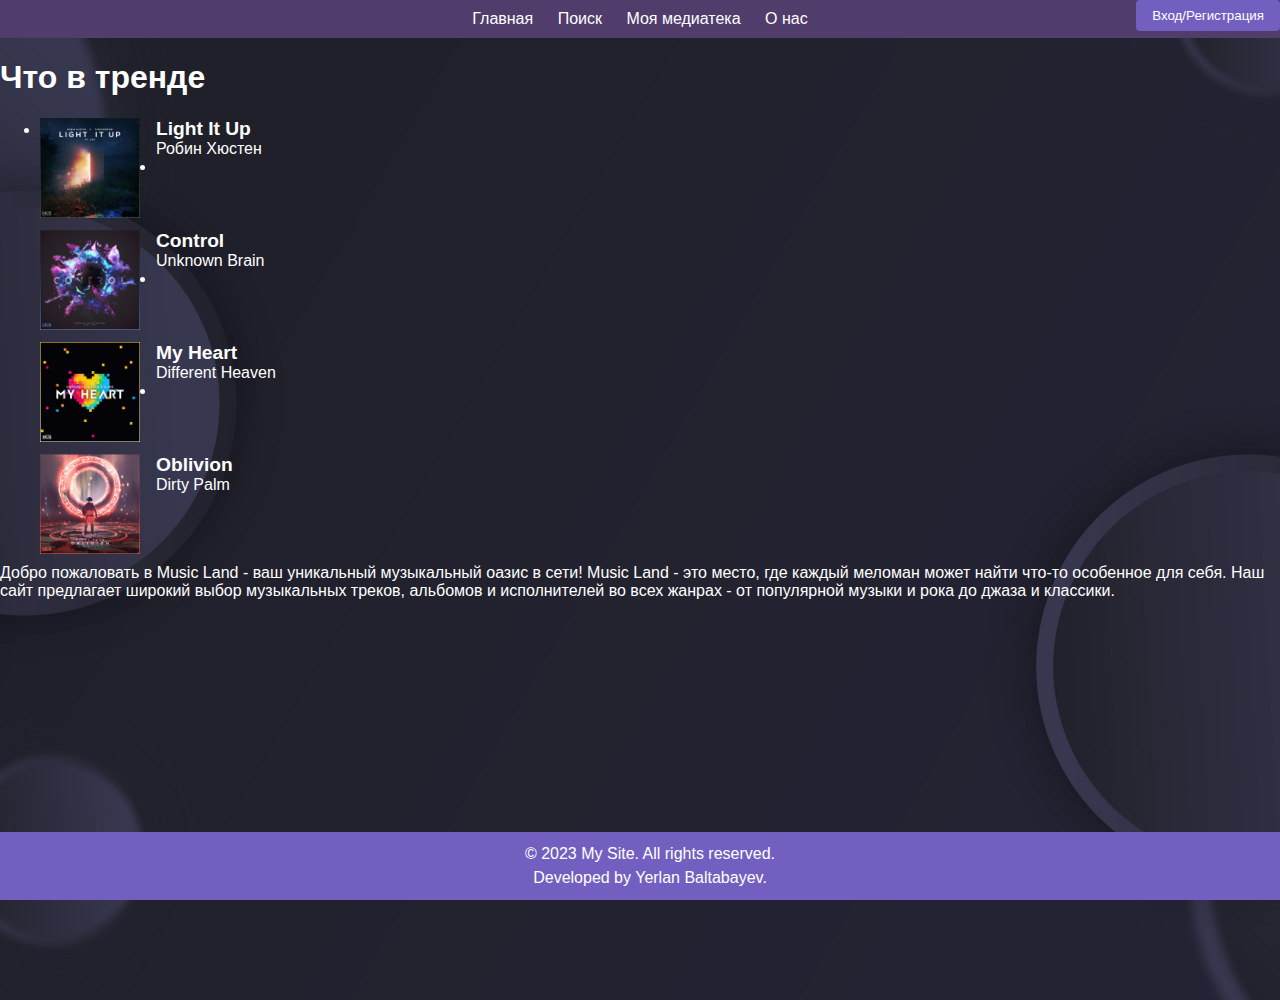
<file: index.html>
<!DOCTYPE html>
<html lang="en">
<head>
    <meta charset="UTF-8">
    <meta name="viewport" content="width=device-width, initial-scale=1.0">
    <title>Music Land</title>
    <link rel="stylesheet" href="styles.css">
</head>
<body>
    <header>
        <nav>
            </div>
    
            <!-- Главная -->
            <ul>
                <li><a href="index.html">Главная</a></li>
                <!-- Поиск -->
                <li><a href="search.html">Поиск</a></li>
                <!-- Моя медиатека -->
                <li>
                    <a href="my_media.html">Моя медиатека</a>
                    <ul class="submenu">
                        <li><a href="genres.html">Жанры</a></li>
                        <li><a href="my_musix.html">Моя музыка</a></li>
                        <li><a href="anim.html">Анимация</a></li>
                    </ul>
                </li>
                <!-- О нас -->
                <li>
                    <a href="#">О нас</a>
                    <ul class="submenu">
                        <li><a href="contacts.html">Команда</a></li>
                        <li><a href="history.html">История</a></li>
                        <li><a href="about.html">Подробно о музыке</a></li>
                    </ul>
                </li>
            </ul>
        </nav>
        <button class="login-button">Вход/Регистрация</button>
    </header>
    <main>
        <h1>Что в тренде</h1>
        <ul class="song-list">
          <li class="song-item">
            <img class="song-image" src="images/index/lightitup.jpg" alt="Music Land Logo">
            <h2 class="song-title">Light It Up</h2>
            <p class="song-artist">Робин Хюстен</p>
          </li>
          <li class="song-item"><br><br><br><br>
            <img class="song-image" src="images/index/control.jpg" alt="Music Land Logo">
            <h2 class="song-title">Control</h2>
            <p class="song-artist">Unknown Brain</p>
          </li>
          <li class="song-item"><br><br><br><br>
            <img class="song-image" src="images/index/myheart.jpg" alt="Music Land Logo">
            <h2 class="song-title">My Heart</h2>
            <p class="song-artist">Different Heaven</p>
          </li>
          <li class="song-item"><br><br><br><br>
            <img class="song-image" src="images/index/dirtypalm.jpg" alt="Music Land Logo">
            <h2 class="song-title">Oblivion</h2>
            <p class="song-artist">Dirty Palm</p>
          </li>
        </ul>
        <span><br><br><br>Добро пожаловать в Music Land - ваш уникальный музыкальный оазис в сети! Music Land - это место, где каждый меломан может найти что-то особенное для себя. Наш сайт предлагает широкий выбор музыкальных треков, альбомов и исполнителей во всех жанрах - от популярной музыки и рока до джаза и классики.
</span>
      </main>
      
      <div class="site-info">
        <p>&copy; 2023 My Site. All rights reserved.</p>
        <p>Developed by Yerlan Baltabayev.</p>
      </div>
    </body>
</html>
</file>
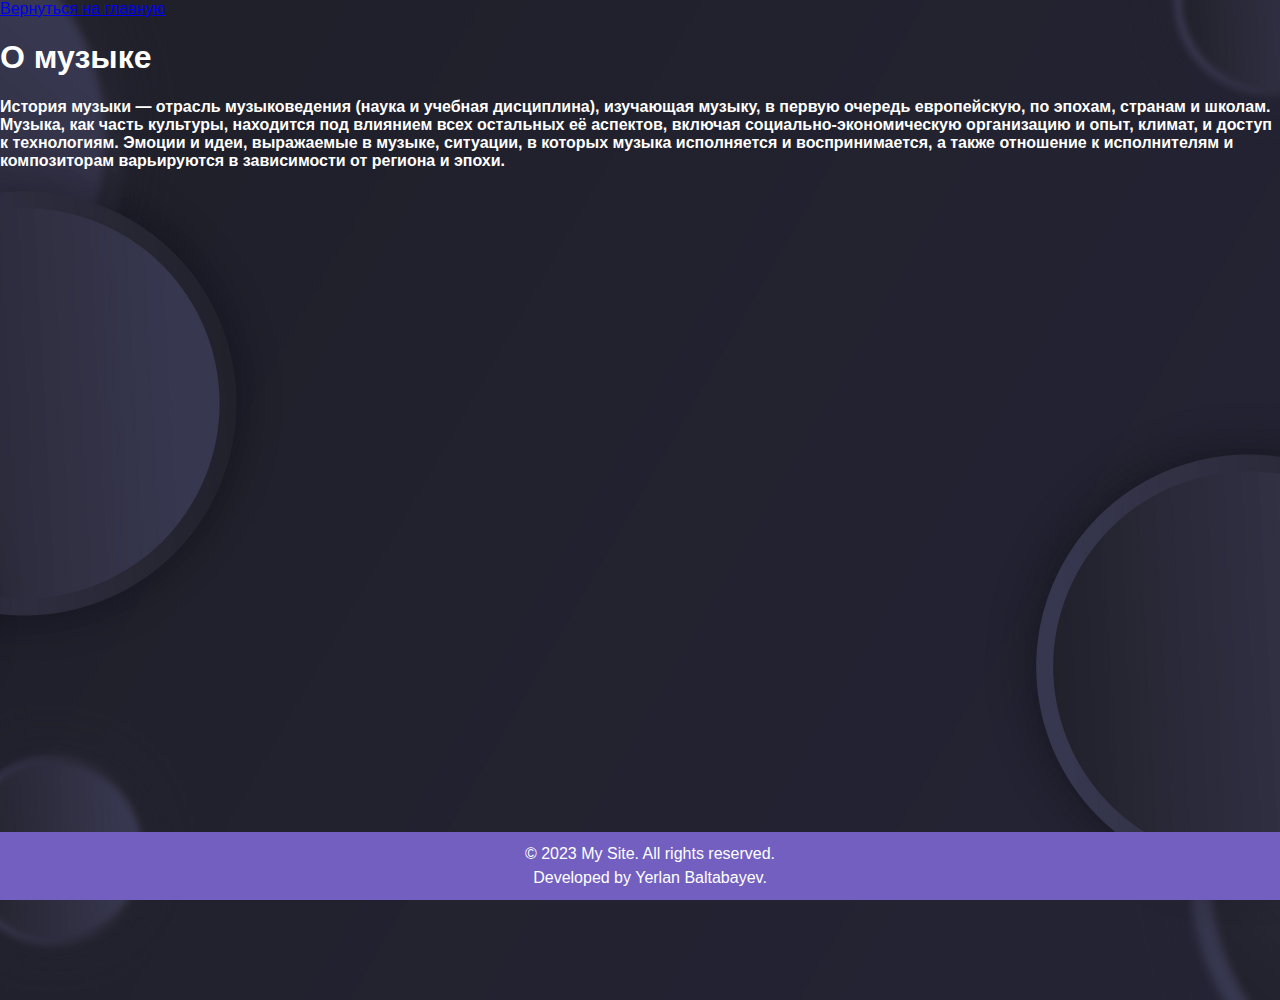
<file: about.html>
<!DOCTYPE html>
<html lang="en">
<head>
    <meta charset="UTF-8">
    <meta name="viewport" content="width=device-width, initial-scale=1.0">
    <title>Music Land</title>
    <link rel="stylesheet" href="styles.css">
</head>
<a href="index.html">Вернуться на главную</a>
<body>
    <h1>О музыке</h1>
    <h4>История музыки — отрасль музыковедения (наука и учебная дисциплина), изучающая музыку, в первую очередь европейскую, по эпохам, странам и школам. Музыка, как часть культуры, находится под влиянием всех остальных её аспектов, включая социально-экономическую организацию и опыт, климат, и доступ к технологиям. Эмоции и идеи, выражаемые в музыке, ситуации, в которых музыка исполняется и воспринимается, а также отношение к исполнителям и композиторам варьируются в зависимости от региона и эпохи.</h4>
    

      
      <div class="site-info">
        <p>&copy; 2023 My Site. All rights reserved.</p>
        <p>Developed by Yerlan Baltabayev.</p>
      </div>
    </body>
</html>
</file>
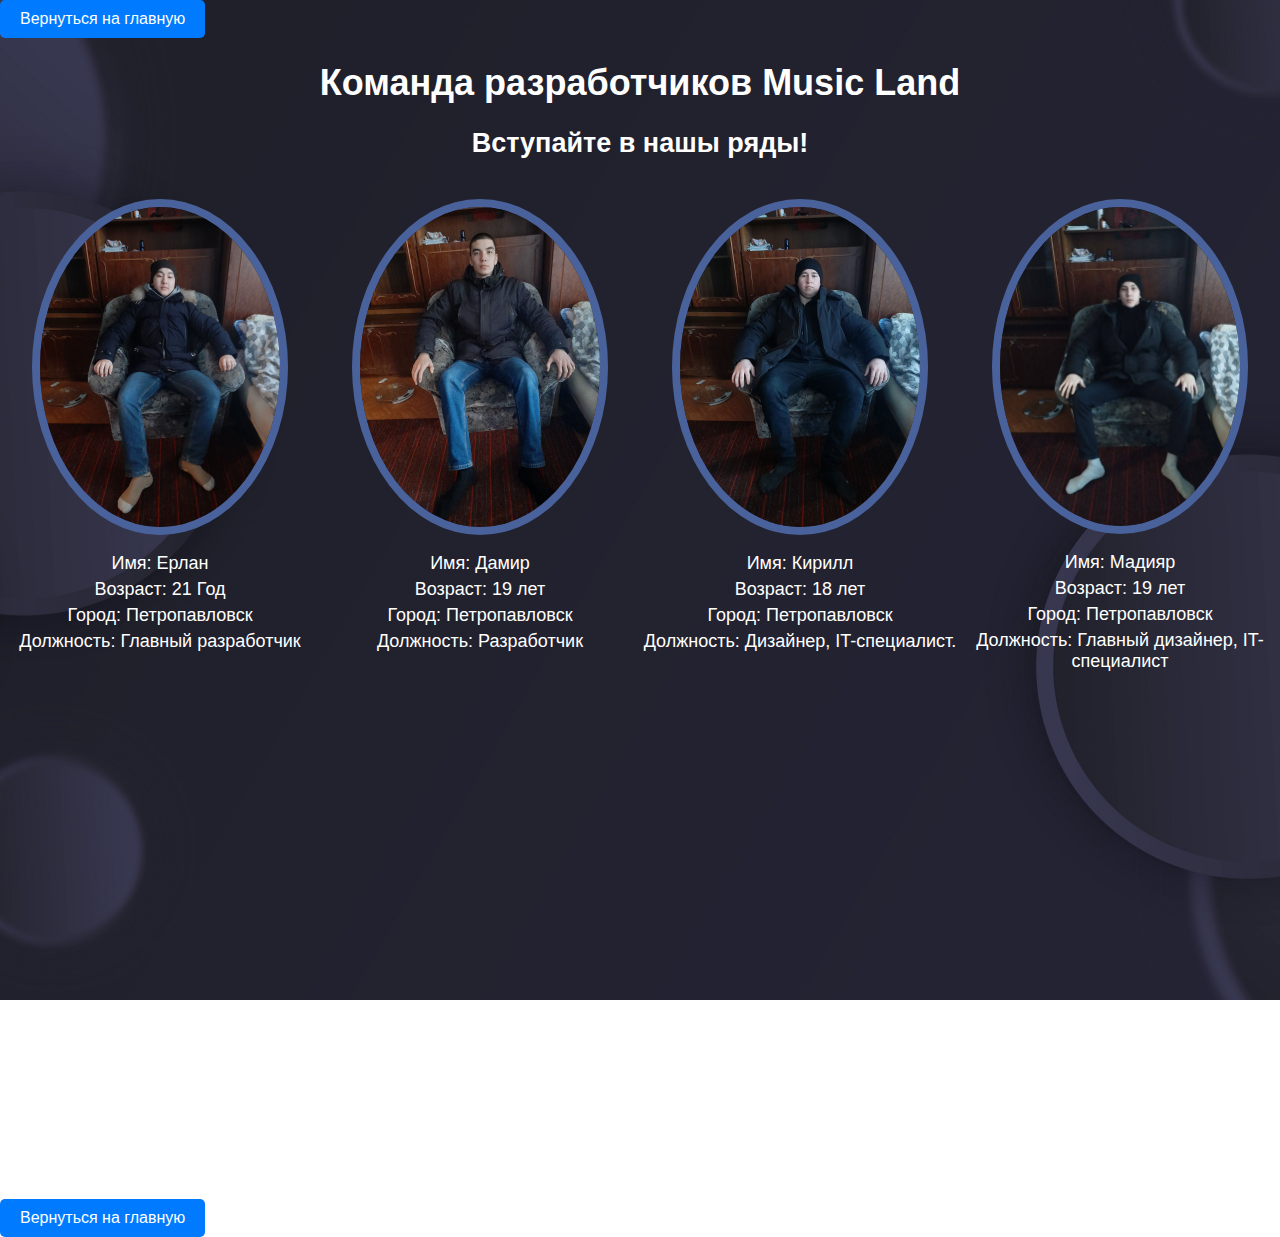
<file: contacts.html>
<!DOCTYPE html>
<html lang="en">
<head>
    <meta charset="UTF-8">
    <meta name="viewport" content="width=device-width, initial-scale=1.0">
    <title>Music Land</title>
    <link rel="stylesheet" href="stylesteam.css">
</head>
<a href="index.html" class="return-btn">Вернуться на главную</a>
<div>
    <h1 style="text-align: center;">Команда разработчиков Music Land</h1>
    <h2 style="text-align: center;">Вступайте в нашы ряды!</h2>
</div>
<div class="panel">
    <div class="profile">
        <img src="images/erlan.jpg" alt="Profile Photo">
        <ul>
            <li>Имя: Ерлан</li>
            <li>Возраст: 21 Год</li>
            <li>Город: Петропавловск</li>
            <li>Должность: Главный разработчик</li>
        </ul>
    </div>
    <div class="profile">
        <img src="images/damir.jpg" alt="Profile Photo">
        <ul>
            <li>Имя: Дамир</li>
            <li>Возраст: 19 лет</li>
            <li>Город: Петропавловск</li>
            <li>Должность: Разработчик</li>
        </ul>
    </div>
    <div class="profile">
        <img src="images/kirill.jpg" alt="Profile Photo">
        <ul>
            <li>Имя: Кирилл</li>
            <li>Возраст: 18 лет</li>
            <li>Город: Петропавловск</li>
            <li>Должность: Дизайнер, IT-специалист.</li>
        </ul>
    </div>
    <div class="profile">
        <img src="images/madik.jpg" alt="Profile Photo">
        <ul>
            <li>Имя: Мадияр</li>
            <li>Возраст: 19 лет</li>
            <li>Город: Петропавловск</li>
            <li>Должность: Главный дизайнер, IT-специалист</li>
        </ul>
    </div>
</div>
<a href="/" class="return-btn">Вернуться на главную</a>
</html>
</file>
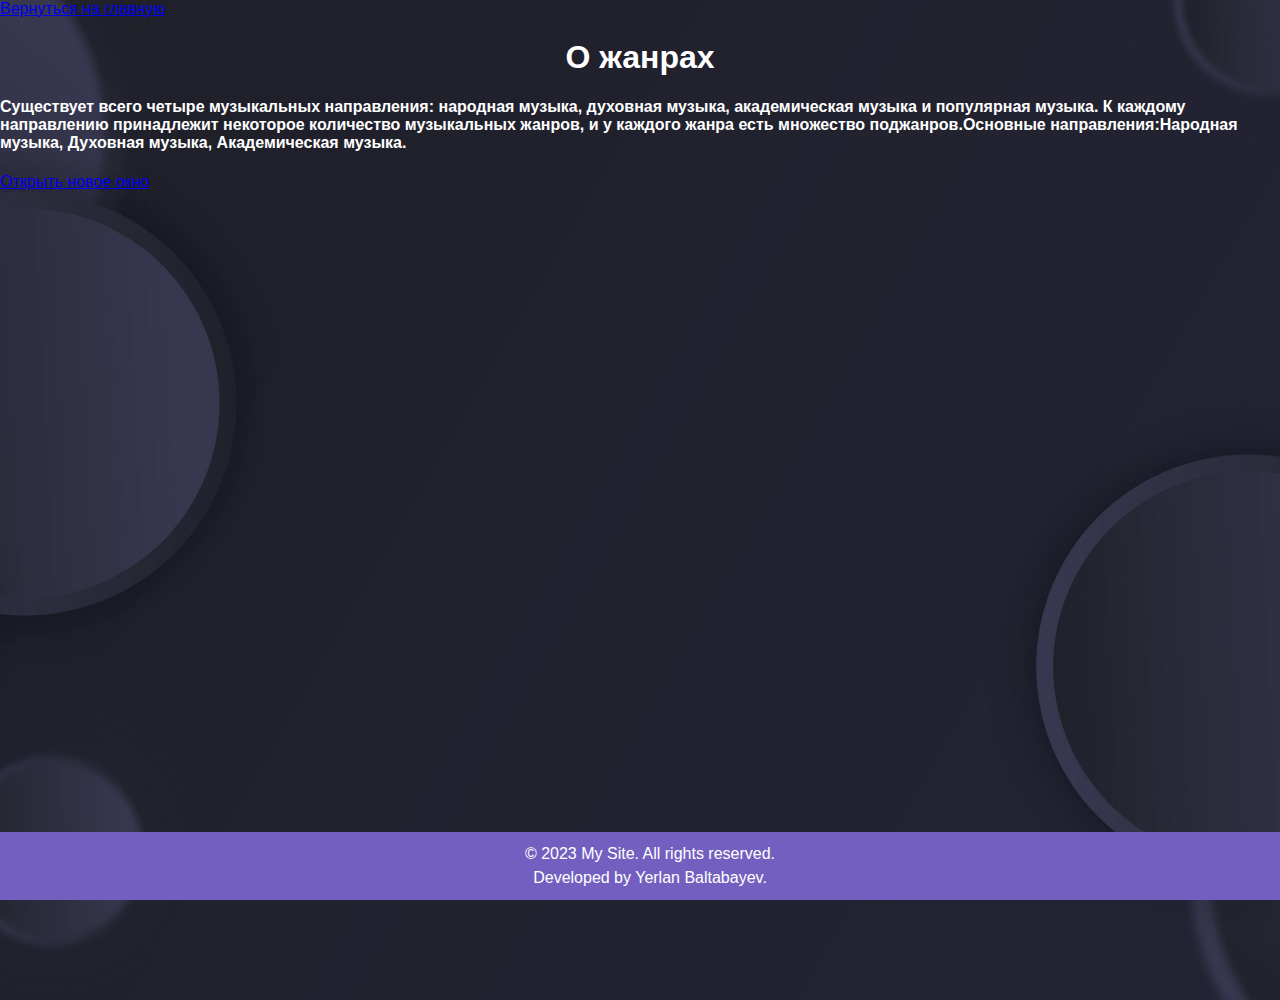
<file: genres.html>
<!DOCTYPE html>
<html lang="en">
<head>
    <meta charset="UTF-8">
    <meta name="viewport" content="width=device-width, initial-scale=1.0">
    <title>Music Land</title>
    <link rel="stylesheet" href="styles.css">
    <script src="tasklab12(1).js"></script>
</head>
<a href="index.html">Вернуться на главную</a>
<body>
    <h1 style="text-align: center;color: white;">О жанрах</h1>
    <h4 style="color: white;">Существует всего четыре музыкальных направления: народная музыка, духовная музыка, академическая музыка и популярная музыка. К каждому направлению принадлежит некоторое количество музыкальных жанров, и у каждого жанра есть множество поджанров.Основные направления:Народная музыка, Духовная музыка, Академическая музыка.</h4>

    <!-- Гиперссылка, при нажатии на которую открывается новое окно -->
<a href="#" onclick="openNewWindow(); return false;">Открыть новое окно</a>

      
      <div class="site-info">
        <p>&copy; 2023 My Site. All rights reserved.</p>
        <p>Developed by Yerlan Baltabayev.</p>
      </div>
    </body>
</html>
</file>
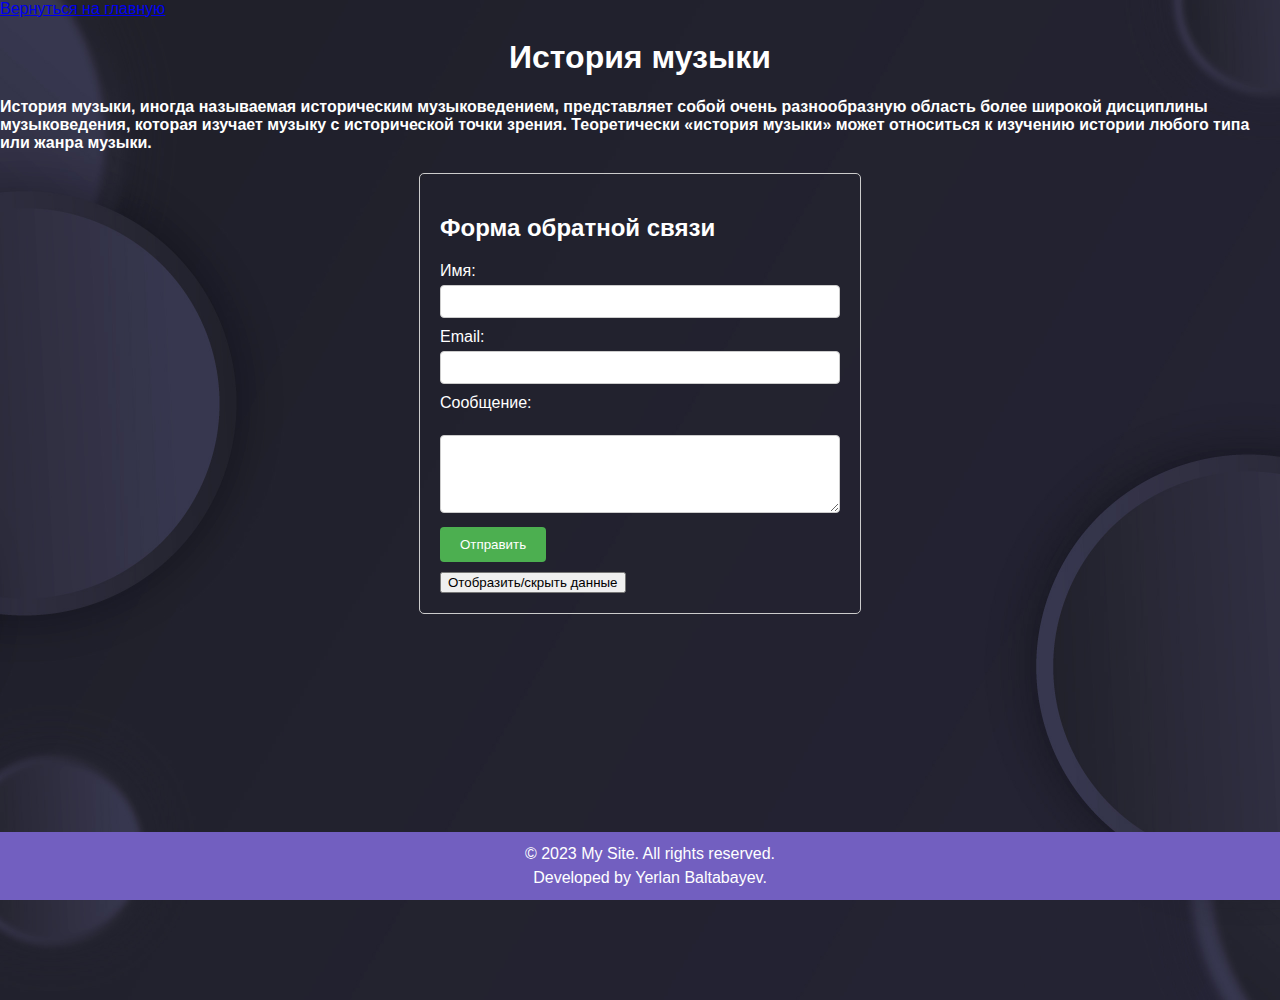
<file: history.html>
<!DOCTYPE html>
<html lang="en">
<head>
    <meta charset="UTF-8">
    <meta name="viewport" content="width=device-width, initial-scale=1.0">
    <title>Music Land</title>
    <link rel="stylesheet" href="styles.css">
    <style>
    .container {
    max-width: 400px;
    margin: 0 auto;
    padding: 20px;
    border: 1px solid #ccc;
    border-radius: 5px;
  }
  
  label {
    display: block;
    margin-bottom: 5px;
  }
  
  input[type="text"],
  input[type="email"],
  textarea {
    width: 100%;
    padding: 8px;
    margin-bottom: 10px;
    border: 1px solid #ccc;
    border-radius: 4px;
    box-sizing: border-box;
  }
  
  input[type="submit"] {
    background-color: #4CAF50;
    color: white;
    padding: 10px 20px;
    border: none;
    border-radius: 4px;
    cursor: pointer;
  }
  
  input[type="submit"]:hover {
    background-color: #45a049;
  }
  
  #error-message {
    color: red;
    margin-top: 10px;
  }
  </style>
</head>
<a href="index.html">Вернуться на главную</a>
<body>
    <h1 style="text-align: center;color: white;">История музыки</h1>
    <h4 style="color: white;">История музыки, иногда называемая историческим музыковедением, представляет собой очень разнообразную область более широкой дисциплины музыковедения, которая изучает музыку с исторической точки зрения. Теоретически «история музыки» может относиться к изучению истории любого типа или жанра музыки.</h4>
    
    <div class="container">
      <h2>Форма обратной связи</h2>
      <form id="contactForm" onsubmit="return validateForm()">
        <label for="name">Имя:</label>
        <input type="text" id="name" name="name" required><br>
    
        <label for="email">Email:</label>
        <input type="email" id="email" name="email" required><br>
    
        <label for="message">Сообщение:</label><br>
        <textarea id="message" name="message" rows="4" cols="50" required></textarea><br>
    
        <input type="submit" value="Отправить">
      </form>
      <div id="error-message"></div>
      
      <button onclick="toggleData()">Отобразить/скрыть данные</button>
      <div id="dataContainer" style="display: none;"></div>
    </div>  
    
    <script>
    // Создание пользовательского объекта для хранения данных
var userData = {
    name: "",
    email: "",
    message: ""
  };
  
  // Функция для сохранения данных, введенных пользователем
  function saveData() {
    userData.name = document.getElementById('name').value;
    userData.email = document.getElementById('email').value;
    userData.message = document.getElementById('message').value;
  }
  
  // Функция для отображения или скрытия данных на странице
  function toggleData() {
    var dataContainer = document.getElementById('dataContainer');
    var display = dataContainer.style.display;
    if (display === "none") {
      dataContainer.style.display = "block";
      displayData();
    } else {
      dataContainer.style.display = "none";
    }
  }
  
  // Функция для отображения данных на странице
  function displayData() {
    var dataContainer = document.getElementById('dataContainer');
    dataContainer.innerHTML = "<h3>Данные пользователя:</h3>" +
                              "<p><strong>Имя:</strong> " + userData.name + "</p>" +
                              "<p><strong>Email:</strong> " + userData.email + "</p>" +
                              "<p><strong>Сообщение:</strong> " + userData.message + "</p>";
  }
  
    </script>
    <script>
      function validateForm() {
    var name = document.getElementById('name').value;
    var email = document.getElementById('email').value;
    var message = document.getElementById('message').value;
  
    var errorMessage = "";
  
    if (name == "") {
      errorMessage += "Пожалуйста, введите ваше имя.\n";
    }
    if (email == "") {
      errorMessage += "Пожалуйста, введите ваш email.\n";
    } else if (!validateEmail(email)) {
      errorMessage += "Пожалуйста, введите корректный email.\n";
    }
    if (message == "") {
      errorMessage += "Пожалуйста, введите ваше сообщение.\n";
    }
  
    if (errorMessage !== "") {
      document.getElementById('error-message').innerText = errorMessage;
      return false;
    }
  
    // Здесь может быть отправка данных формы на сервер или другие действия
    alert("Ваше сообщение отправлено!");
  
    return true;
  }
  
  function validateEmail(email) {
    var re = /\S+@\S+\.\S+/;
    return re.test(email);
  }
  
    </script>
      <div class="site-info">
        <p>&copy; 2023 My Site. All rights reserved.</p>
        <p>Developed by Yerlan Baltabayev.</p>
      </div>
    </body>
</html>
</file>
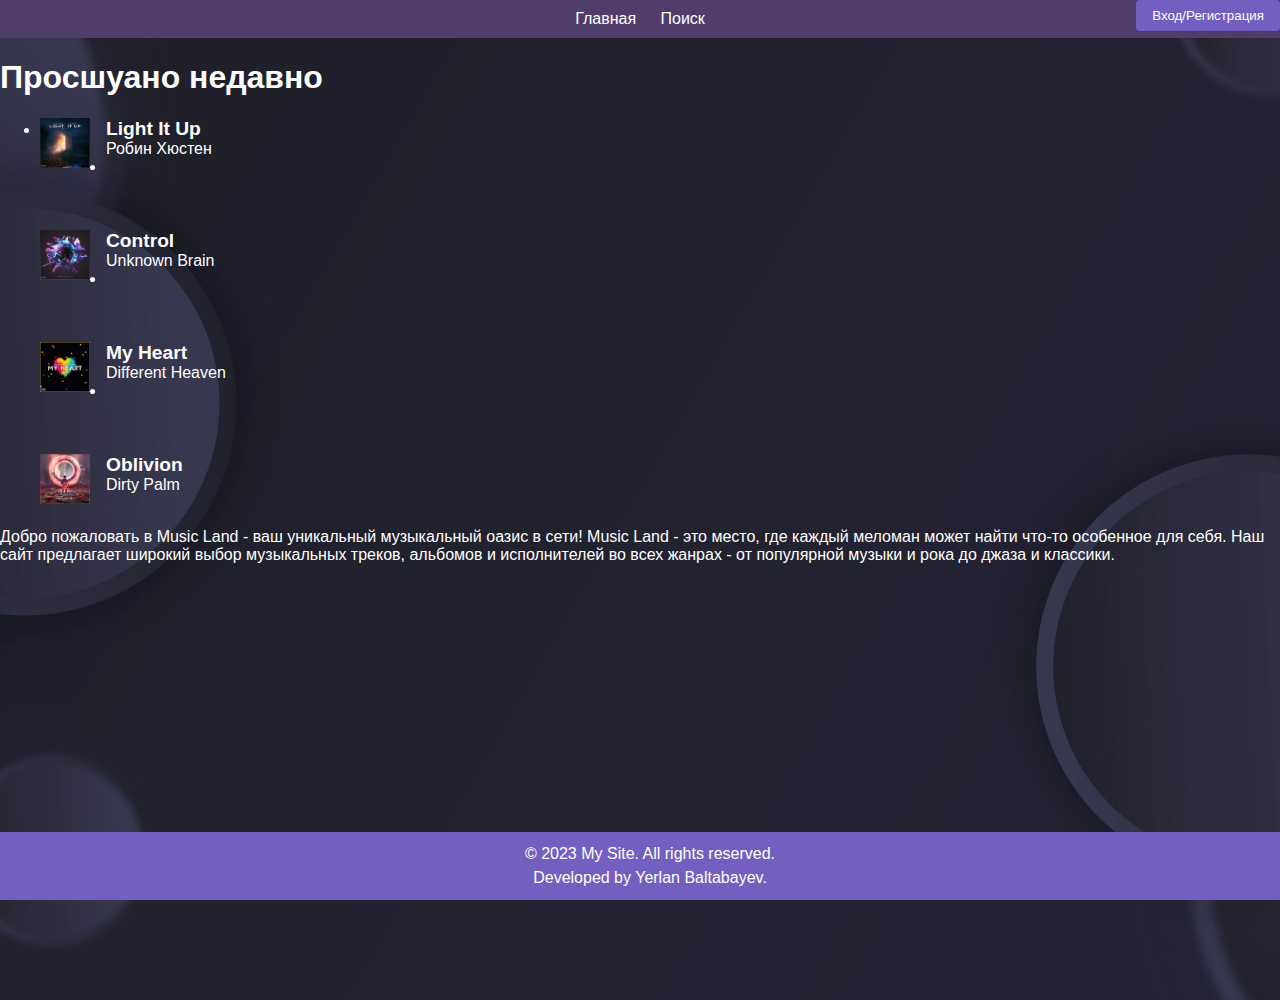
<file: my_media.html>
<!DOCTYPE html>
<html lang="en">
<head>
    <meta charset="UTF-8">
    <meta name="viewport" content="width=device-width, initial-scale=1.0">
    <title>Music Land</title>
    <link rel="stylesheet" href="stylesmedia.css">
</head>
<body>
    <header>
        <nav>
            </div>
    
            <!-- Главная -->
            <ul>
                <li><a href="index.html">Главная</a></li>
                <!-- Поиск -->
                <li><a href="search.html">Поиск</a>
                  <ul class="submenu">
                    <li><a href="contacts.html">Команда</a></li>
                    <li><a href="history.html">История</a></li>
                    <li><a href="about.html">Подробно о музыке</a></li>
                <!-- Моя медиатека -->
                <li>
                    <a href="my_media.html">Моя медиатека</a>
                    <ul class="submenu">
                        <li><a href="genres.html">Жанры</a></li>
                        <li><a href="my_musix.html">Моя музыка</a></li>
                        <li><a href="#"></a></li>
                    </ul>
                </li>
                <!-- О нас -->
                <li>
                    <a href="#"></a>
                    <ul class="submenu">
                        <li><a href="contacts.html">Команда</a></li>
                        <li><a href="history.html">История</a></li>
                        <li><a href="about.html">Подробно о музыке</a></li>
                    </ul>
                </li>
            </ul>
        </nav>
        <button class="login-button">Вход/Регистрация</button>
    </header>
    <main>
        <h1>Просшуано недавно</h1>
        <ul class="song-list">
          <li class="song-item">
            <img class="song-image" src="images/index/lightitup.jpg" alt="Music Land Logo">
            <h2 class="song-title">Light It Up</h2>
            <p class="song-artist">Робин Хюстен</p>
          </li>
          <li class="song-item"><br><br><br><br>
            <img class="song-image" src="images/index/control.jpg" alt="Music Land Logo">
            <h2 class="song-title">Control</h2>
            <p class="song-artist">Unknown Brain</p>
          </li>
          <li class="song-item"><br><br><br><br>
            <img class="song-image" src="images/index/myheart.jpg" alt="Music Land Logo">
            <h2 class="song-title">My Heart</h2>
            <p class="song-artist">Different Heaven</p>
          </li>
          <li class="song-item"><br><br><br><br>
            <img class="song-image" src="images/index/dirtypalm.jpg" alt="Music Land Logo">
            <h2 class="song-title">Oblivion</h2>
            <p class="song-artist">Dirty Palm</p>
          </li>
        </ul>
        <span><br>Добро пожаловать в Music Land - ваш уникальный музыкальный оазис в сети! Music Land - это место, где каждый меломан может найти что-то особенное для себя. Наш сайт предлагает широкий выбор музыкальных треков, альбомов и исполнителей во всех жанрах - от популярной музыки и рока до джаза и классики.
</span>
      </main>
      
      <div class="site-info">
        <p>&copy; 2023 My Site. All rights reserved.</p>
        <p>Developed by Yerlan Baltabayev.</p>
      </div>
    </body>
</html>
</file>
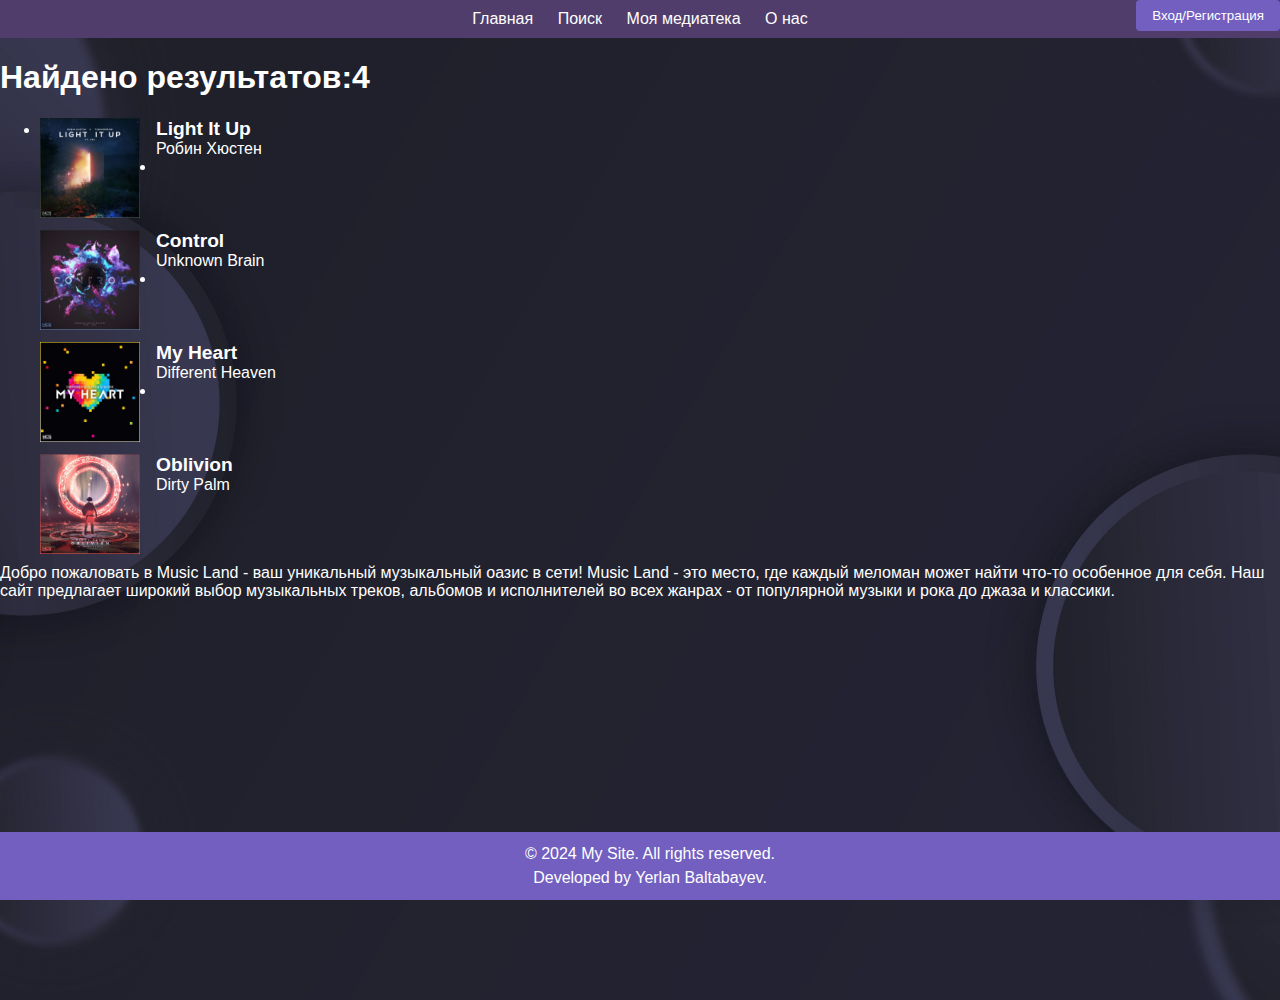
<file: search.html>
<!DOCTYPE html>
<html lang="en">
<head>
    <meta charset="UTF-8">
    <meta name="viewport" content="width=device-width, initial-scale=1.0">
    <title>Music Land</title>
    <link rel="stylesheet" href="styles.css">
</head>
<body>
    <header>
        <nav>
            </div>
    
            <!-- Главная -->
            <ul>
                <li><a href="index.html">Главная</a></li>
                <!-- Поиск -->
                <li><a href="search.html">Поиск</a></li>
                <!-- Моя медиатека -->
                <li>
                    <a href="my_media.html">Моя медиатека</a>
                    <ul class="submenu">
                        <li><a href="genres.html">Список Жанров</a></li>
                        <li><a href="my_musix.html">Моя музыка</a></li>
                        <li><a href="#"></a></li>
                    </ul>
                </li>
                <!-- О нас -->
                <li>
                    <a href="#">О нас</a>
                    <ul class="submenu">
                        <li><a href="contacts.html">Команда</a></li>
                        <li><a href="history.html">История</a></li>
                        <li><a href="about.html">Подробно о музыке</a></li>
                    </ul>
                </li>
            </ul>
        </nav>
        <button class="login-button">Вход/Регистрация</button>
    </header>
    <main>
        <h1>Найдено результатов:4</h1>
        <ul class="song-list">
          <li class="song-item">
            <img class="song-image" src="images/index/lightitup.jpg" alt="Music Land Logo">
            <h2 class="song-title">Light It Up</h2>
            <p class="song-artist">Робин Хюстен</p>
          </li>
          <li class="song-item"><br><br><br><br>
            <img class="song-image" src="images/index/control.jpg" alt="Music Land Logo">
            <h2 class="song-title">Control</h2>
            <p class="song-artist">Unknown Brain</p>
          </li>
          <li class="song-item"><br><br><br><br>
            <img class="song-image" src="images/index/myheart.jpg" alt="Music Land Logo">
            <h2 class="song-title">My Heart</h2>
            <p class="song-artist">Different Heaven</p>
          </li>
          <li class="song-item"><br><br><br><br>
            <img class="song-image" src="images/index/dirtypalm.jpg" alt="Music Land Logo">
            <h2 class="song-title">Oblivion</h2>
            <p class="song-artist">Dirty Palm</p>
          </li>
        </ul>
        <span><br><br><br>Добро пожаловать в Music Land - ваш уникальный музыкальный оазис в сети! Music Land - это место, где каждый меломан может найти что-то особенное для себя. Наш сайт предлагает широкий выбор музыкальных треков, альбомов и исполнителей во всех жанрах - от популярной музыки и рока до джаза и классики.
</span>
      </main>
      
      <div class="site-info">
        <p>&copy; 2024 My Site. All rights reserved.</p>
        <p>Developed by Yerlan Baltabayev.</p>
      </div>
    </body>
</html>
</file>
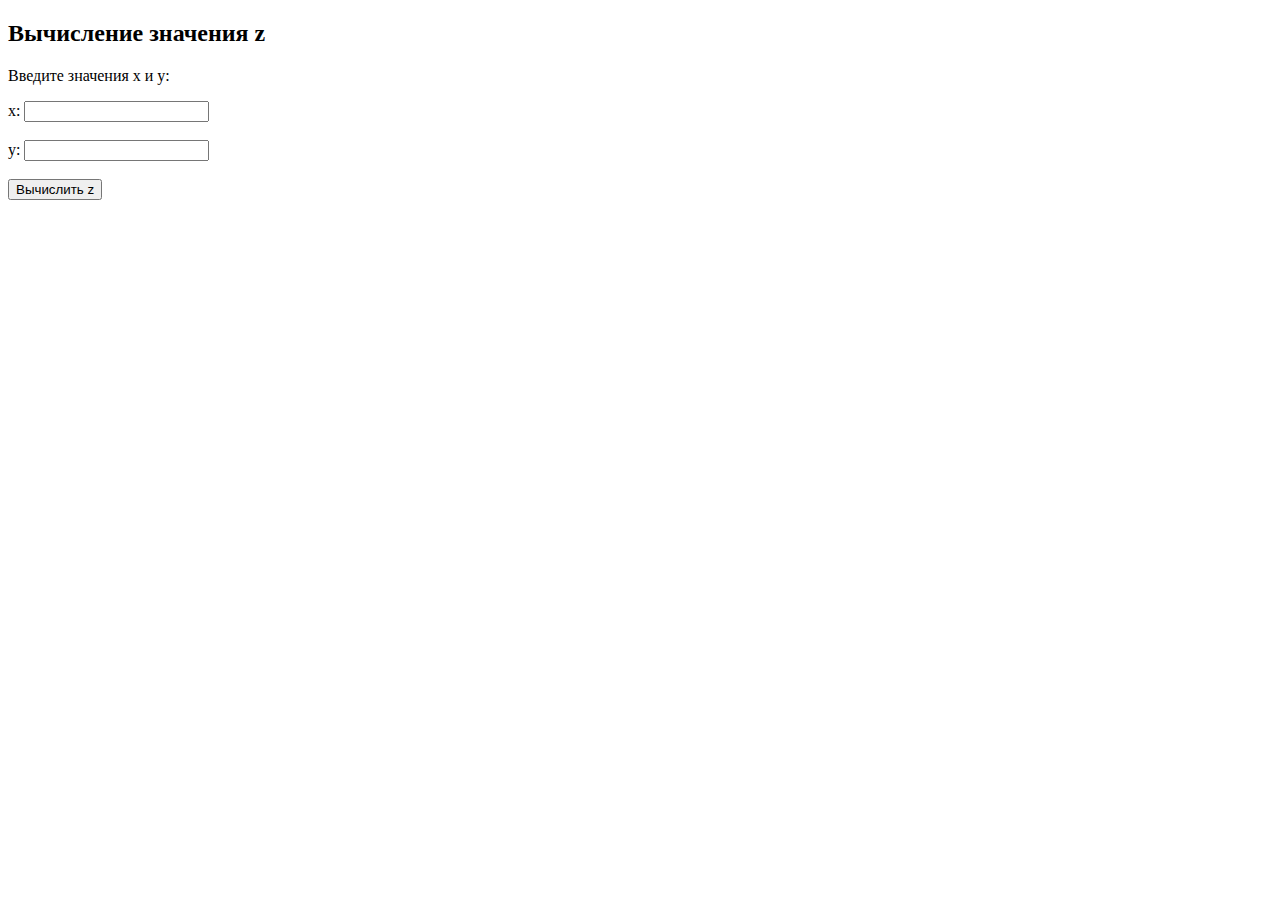
<file: lab11/task1.html>
<!DOCTYPE html>
<html lang="en">
<head>
    <meta charset="UTF-8">
    <meta name="viewport" content="width=device-width, initial-scale=1.0">
    <title>Вычисление значения z</title>
    <script>
        function calculateZ() {
            // Получаем значения x и y из полей ввода
            var x = parseFloat(document.getElementById('x').value);
            var y = parseFloat(document.getElementById('y').value);

            // Вычисляем значение z в соответствии с условием
            var z;
            if (x > y) {
                z = x - y;
            } else {
                z = y - x + 1;
            }

            // Выводим результат в элемент с id "result"
            document.getElementById('result').textContent = 'z = ' + z;
        }
    </script>
</head>
<body>
    <h2>Вычисление значения z</h2>
    <p>Введите значения x и y:</p>
    <label for="x">x:</label>
    <input type="number" id="x"><br><br>
    <label for="y">y:</label>
    <input type="number" id="y"><br><br>
    <button onclick="calculateZ()">Вычислить z</button>
    <p id="result"></p>
</body>
</html>
</file>
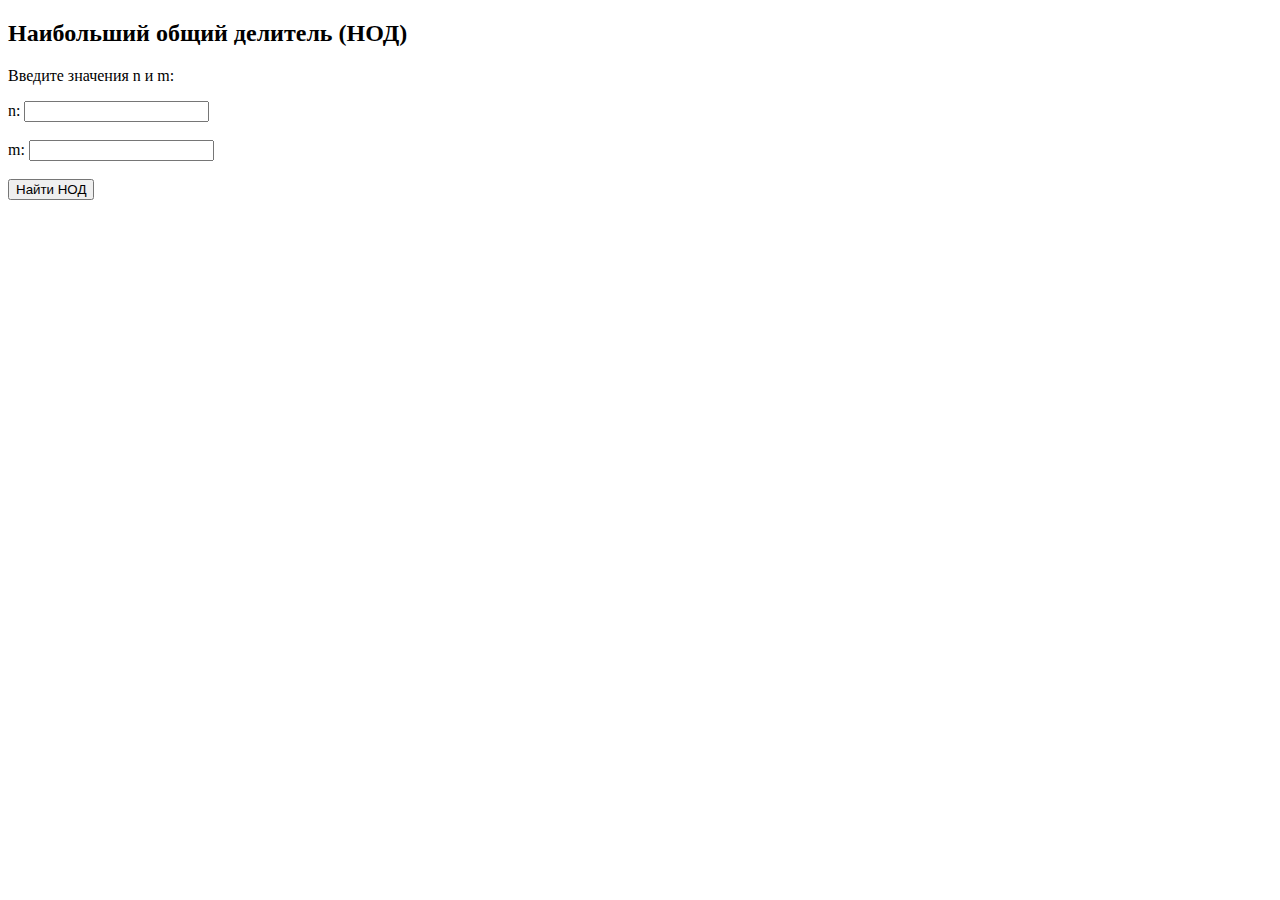
<file: lab11/task2.html>
<!DOCTYPE html>
<html lang="en">
<head>
    <meta charset="UTF-8">
    <meta name="viewport" content="width=device-width, initial-scale=1.0">
    <title>Наибольший общий делитель (НОД)</title>
    <script src="code.js"></script>
</head>
<body>
    <h2>Наибольший общий делитель (НОД)</h2>
    <p>Введите значения n и m:</p>
    <label for="n">n:</label>
    <input type="number" id="n"><br><br>
    <label for="m">m:</label>
    <input type="number" id="m"><br><br>
    <button onclick="findGCD()">Найти НОД</button>
    <p id="result"></p>
</body>
</html>
</file>
<file: styles.css>
body {
    background-image: url("images/index/u0.jpg");
    background-repeat: no-repeat;
    background-size: cover;
    height: 1000px;
    background-position: center center;
    font-family: Arial, sans-serif;
    margin: 0;
    padding: 0;
    font-family: Arial, sans-serif;
    background-color: #f2f2f2;
    color:#fff
  }
  
  .logo {
    display: inline-block;
    margin-right: auto;
    margin-left: 20px;
    vertical-align: middle;
    width: 40px; /* Ширина логотипа */
    height: 40px; /* Высота логотипа */
    background-image: url('images/index/logo.jpg'); /* Путь к изображению логотипа */
    background-size: cover; /* Заполнение контейнера размером логотипа */
    background-repeat: no-repeat; /* Отключение повтора изображения */
    background-position: top left;
}

  .song-image {
    float: left;
    width: 100px;
    height: 100px;
    margin-right: 1rem;
  }
  
  .song-title {
    margin: 0;
    font-size: 1.2rem;
    color: white;
  }
  
  .song-artist {
    margin: 0;
    font-size: 1rem;
    color: #ffffff;
  }
  nav {
    background-color: #513d6c;
    color: #fff;
    padding: 10px 0;
    text-align: center;
}

nav ul {
    list-style-type: none;
    padding: 0;
    margin: 0;
}

nav ul li {
    display: inline-block;
    position: relative; /* Добавлено для корректного позиционирования подменю */
    margin-right: 20px;
}

nav ul li:last-child {
    margin-right: 0;
}

nav ul li a {
    color: #fff;
    text-decoration: none;
}

nav ul li a:hover {
    color: #ffd700;
}

/* Стили для второго уровня меню */
.submenu {
    display: none;
    position: absolute;
    background-color: #333;
    padding: 10px;
    top: 100%; /* Поднять подменю на уровень ниже родительского пункта меню */
    left: 0;
    z-index: 1;
}

nav ul li:hover .submenu {
    display: block;
}

.submenu li {
    display: block;
    margin-bottom: 5px;
}
  .container {
    max-width: 5000px;
    margin: 0 auto;
    padding: 0 20px;
  }
  
  .login-button {
    position: absolute; /* абсолютное позиционирование для позиционирования кнопки относительно окна браузера */
    top: 0; /* смещение от верхнего края окна браузера */
    right: 0; /* смещение от правого края окна браузера */
    padding: 0.5rem 1rem; /* настройка внешних отступов */
    background-color: #725FC0; /* фон кнопки */
    color: #fff; /* цвет текста */
    border: none; /* убираем границу */
    border-radius: 0.25rem; /* скругляем углы */
    cursor: pointer; /* указываем, что это кнопка */
  }

  .footer {
    background-color: #28094f;
    color: #fff;
    padding: 10px;
    text-align: center;
    position: fixed;
    bottom: 0;
    left: 0;
    width: 100%;
    z-index: 1;
  }
  
  .footer a {
    color: #fff;
    text-decoration: none;
  }
  
  .footer a:hover {
    color: #ccc;
  }
  
  footer a:hover {
    color: #ccc;
  }
  .site-info {
    background-color: #725FC0;
    color: #fff;
    padding: 10px;
    text-align: center;
    position: fixed;
    bottom: 0;
    left: 0;
    width: 100%;
    z-index: 1;
    margin-top: 10px;
  }
  
  .site-info p {
    margin: 0;
    line-height: 1.5;
  }
</file>
<file: stylesteam.css>
body {
    background-image: url("images/index/u0.jpg");
    background-repeat: no-repeat;
    background-size: cover;
    height: 1000px;
    background-position: center center;
  }
  
.header {
    background-color: #ffffff; /* Используем темный цвет для контраста */
    padding: 10px;
    display: flex;
    justify-content: space-between;
    align-items: center;
}
body {
    margin: 0;
    padding: 0;
    font-family: 'Segoe UI', Tahoma, Geneva, Verdana, sans-serif; /* Используем более красочный шрифт */
    font-size: 18px;
    background-color: #ffffff;
    color: #ffffff;
}
.logo-link {
    display: inline-block; 
}
.logo {
    background: url('/photo/u0.png') center/cover no-repeat;
    width: 80px;
    height: 80px;
}
.menu {
    display: flex;
    margin-left: 50px;
}
.menu-item {
    margin-right: 50px;
    padding: 10px;
    text-decoration: none;
    color: #000000;
    position: relative;
}
.menu-item:hover::after {
    content: '';
    position: absolute;
    width: 100%;
    height: 3px;
    background-color: rgb(74, 98, 155);
    bottom: -5px;
    left: 0;
}
.login-btn {
    background-color: rgb(74, 98, 155);
    color: #333; /* Цвет текста черный для контраста */
    padding: 10px 20px;
    border: none;
    font-size: 16px;
    border-radius: 5px;
    margin-left: auto; /* Перемещаем кнопку входа вправо */
    cursor: pointer;
    margin-right: auto;
}
.container {
    max-width: 1200px;
    margin: auto;
}

footer {
    background-color: rgb(74, 98, 155);
    padding: 8px;
    margin-top: 50px;
}
.otstup {
    margin: 4px 0; /* Устанавливаем отступы для элементов <p> внутри списка */
}
.main-content {
    display: flex;
    height: 486px;
}
.dropdown {
    margin-top: 10px;
}

.dropdown-content {
    display: none;
    position: absolute;
    background-color: #ffffff;
    min-width: 150px;
    box-shadow: 0 8px 16px rgba(0,0,0,0.1);
    z-index: 1;
}

.dropdown-content a {
    color: #000000;
    padding: 12px 16px;
    text-decoration: none;
    display: block;
}

.dropdown-content a:hover {
    background-color: #f1f1f1;
}

.dropdown:hover .dropdown-content {
    display: block;
}
.panel {
    flex: 0 0 100%;
    height: 100%;
    display: flex;
    margin-top: 40px;
}

.profile {
    flex: 1;
    text-align: center;
}

.profile img {
    max-width: 240px;
    border: 8px solid  rgb(74, 98, 155);
    height: auto;
    border-radius: 50%;
    display: block; 
    margin: 0 auto;
}


.profile ul {
    list-style: none;
    padding: 0;
}

.profile li {
    margin-bottom: 5px;
}
.return-btn {
    display: inline-block;
    padding: 10px 20px;
    background-color: #007bff;
    color: #fff;
    text-decoration: none;
    border-radius: 5px;
    font-family: Arial, sans-serif;
    font-size: 16px;
    border: none;
    cursor: pointer;
}

.return-btn:hover {
    background-color: #0056b3;}
</file>
<file: stylesmedia.css>
body {
  background-image: url("images/index/u0.jpg");
  background-repeat: no-repeat;
  background-size: cover;
  height: 1000px;
  background-position: center center;
  font-family: Arial, sans-serif;
  margin: 0;
  padding: 0;
  font-family: Arial, sans-serif;
  background-color: #f2f2f2;
  color:#fff
}
  .song-image {
    float: left;
    width: 50px;
    height: 50px;
    margin-right: 1rem;
  }
  
  .song-title {
    margin: 0;
    font-size: 1.2rem;
    color: white;
  }
  
  .song-artist {
    margin: 0;
    font-size: 1rem;
    color: #ffffff;
  }
  nav {
    background-color: #513d6c;
    color: #fff;
    padding: 10px 0;
    text-align: center;
}

nav ul {
    list-style-type: none;
    padding: 0;
    margin: 0;
}

nav ul li {
    display: inline-block;
    position: relative; /* Добавлено для корректного позиционирования подменю */
    margin-right: 20px;
}

nav ul li:last-child {
    margin-right: 0;
}

nav ul li a {
    color: #fff;
    text-decoration: none;
}

nav ul li a:hover {
    color: #ffd700;
}

/* Стили для второго уровня меню */
.submenu {
    display: none;
    position: absolute;
    background-color: #333;
    padding: 10px;
    top: 100%; /* Поднять подменю на уровень ниже родительского пункта меню */
    left: 0;
    z-index: 1;
}

nav ul li:hover .submenu {
    display: block;
}

.submenu li {
    display: block;
    margin-bottom: 5px;
}
  .container {
    max-width: 5000px;
    margin: 0 auto;
    padding: 0 20px;
  }
  

  
  .login-button {
    position: absolute; /* абсолютное позиционирование для позиционирования кнопки относительно окна браузера */
    top: 0; /* смещение от верхнего края окна браузера */
    right: 0; /* смещение от правого края окна браузера */
    padding: 0.5rem 1rem; /* настройка внешних отступов */
    background-color: #725FC0; /* фон кнопки */
    color: #fff; /* цвет текста */
    border: none; /* убираем границу */
    border-radius: 0.25rem; /* скругляем углы */
    cursor: pointer; /* указываем, что это кнопка */
  }
  

  .footer {
    background-color: #28094f;
    color: #fff;
    padding: 10px;
    text-align: center;
    position: fixed;
    bottom: 0;
    left: 0;
    width: 100%;
    z-index: 1;
  }
  
  .footer a {
    color: #fff;
    text-decoration: none;
  }
  
  .footer a:hover {
    color: #ccc;
  }
  
  footer a:hover {
    color: #ccc;
  }
  .site-info {
    background-color: #725FC0;
    color: #fff;
    padding: 10px;
    text-align: center;
    position: fixed;
    bottom: 0;
    left: 0;
    width: 100%;
    z-index: 1;
    margin-top: 10px;
  }
  
  .site-info p {
    margin: 0;
    line-height: 1.5;
  }
</file>
